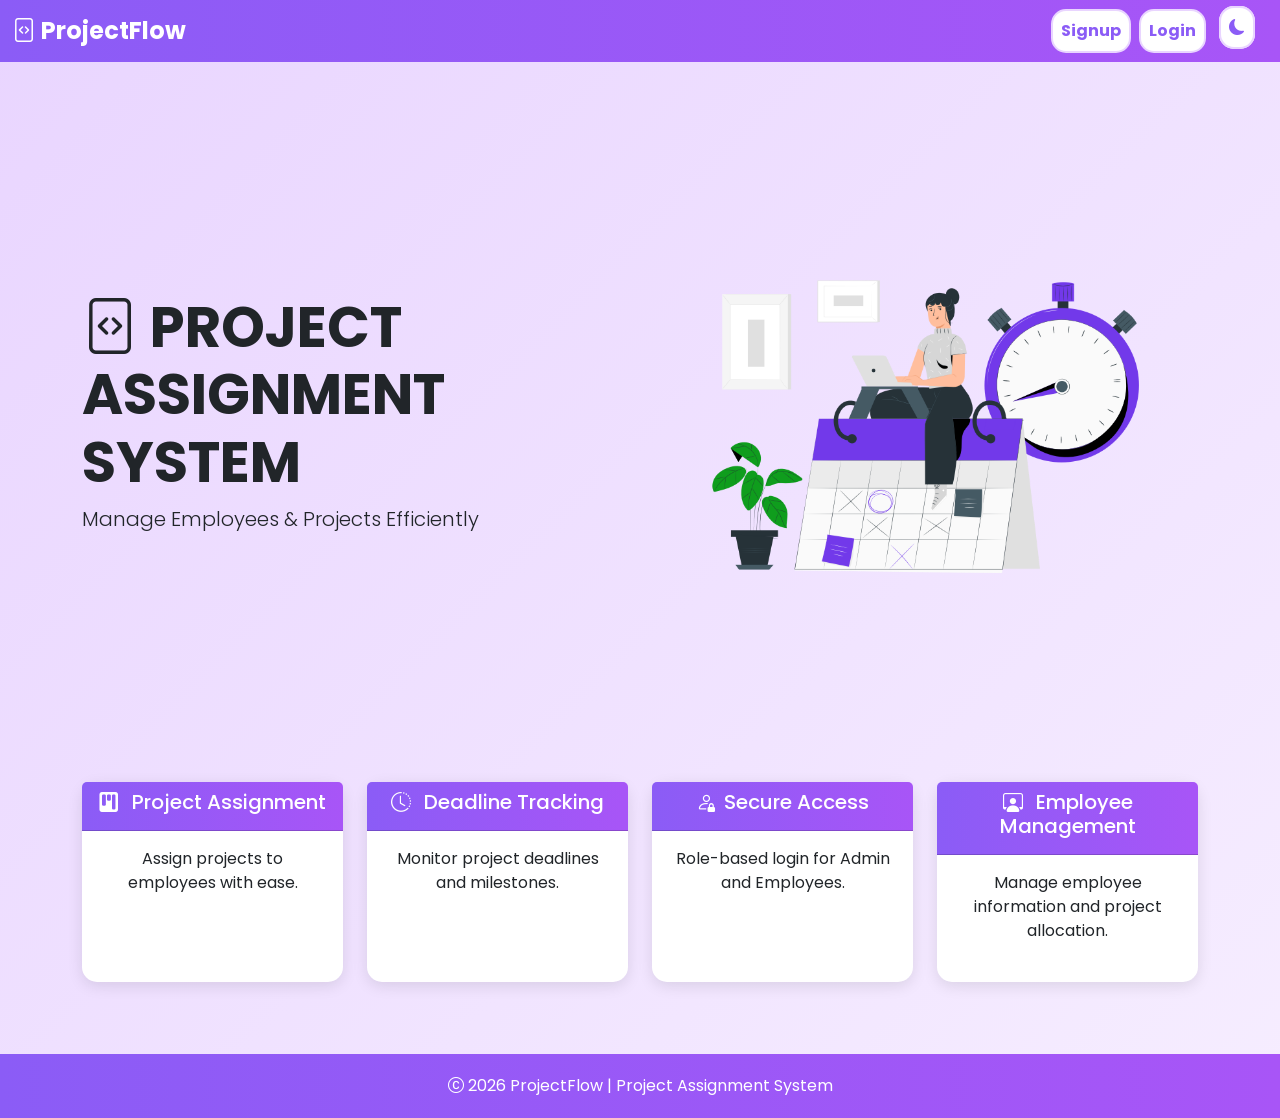
<file: index.html>
<!DOCTYPE html>
<html lang="en">
<head>
    <meta charset="UTF-8">
    <meta name="viewport" content="width=device-width, initial-scale=1.0">
    <title>Landing Page</title>
    <link href="https://cdn.jsdelivr.net/npm/bootstrap@5.3.8/dist/css/bootstrap.min.css" rel="stylesheet" integrity="sha384-sRIl4kxILFvY47J16cr9ZwB07vP4J8+LH7qKQnuqkuIAvNWLzeN8tE5YBujZqJLB" crossorigin="anonymous">
    <link rel="stylesheet" href="https://cdn.jsdelivr.net/npm/bootstrap-icons@1.13.1/font/bootstrap-icons.min.css">    
    <link rel="stylesheet" href="css/index.css">
</head>
<body>
    <div class="container-fluid" id="navContainer">
        <nav class="navbar navbar-expand-lg" id="navIndex">
            <a class="navbar-brand"><i class="bi bi-file-code"></i>  ProjectFlow</a>
            <button class="navbar-toggler" data-bs-target="#myNav" data-bs-toggle="collapse"><span class="navbar-toggler-icon"></span></button>
            <div class="collapse navbar-collapse" id="myNav">
                <ul class="navbar-nav ms-auto">
                    
                    <li class="nav-item ms-2"><a class="nav-link text-center" href="pages/signup.html" id="signupBtn">Signup</a></li>

                    <li class="nav-item ms-2"><a class="nav-link text-center" href="pages/login.html" id="loginBtn">Login</a></li>

                    <li class="nav-item"><button class="btn"><i class="bi bi-moon-fill p-2" id="themeBtn"></i></button></li>
                </ul>                
            </div>
        </nav>
    </div>

    <div class="container" id="hero-section">
        <div class="row align-items-center">
            <div class="col-12 col-md-6 ">
                <h1 class="display-4 fw-bold" id="hero-title"><i class="bi bi-file-code"></i> PROJECT ASSIGNMENT SYSTEM</h1>
                <p class="lead">Manage Employees & Projects Efficiently</p>
            </div>
            <div class="col-12 col-md-6" id="floating-img">
                <img src="assets/download.png" class="img-fluid">                
            </div>
        </div>
    </div>

    <div class="container">
        <div class="row">
            <div class="col-12 col-md-3 mb-4">
                <div class="card">
                    <div class="card-header text-center">
                        <h4 class="card-title fs-5"><i class="bi bi-kanban-fill me-2"></i> Project Assignment</h4>
                    </div>
                    <div class="card-body text-center">
                        <p>Assign projects to employees with ease.</p>
                    </div>
                </div>
            </div>

            <div class="col-12 col-md-3 mb-4">
                <div class="card">
                    <div class="card-header text-center">
                        <h4 class="card-title fs-5"><i class="bi bi-clock-history me-2"></i> Deadline Tracking</h4>

                    </div>
                    <div class="card-body text-center">
                        <p>Monitor project deadlines and milestones.</p>
                    </div>
                </div>
            </div>

            <div class="col-12 col-md-3 mb-4">
                <div class="card">
                    <div class="card-header text-center">
                        <h4 class="card-title fs-5"> <i class="bi bi-person-lock me-2 "></i>Secure Access</h4>
                    </div>
                    <div class="card-body text-center">
                        <p>Role-based login for Admin and Employees.</p>
                    </div>
                </div>
            </div>

            <div class="col-12 col-md-3 mb-4">
                <div class="card">
                    <div class="card-header text-center">
                        <h4 class="card-title fs-5"><i class="bi bi-person-workspace me-2"></i> Employee Management</h4>
                    </div>
                    <div class="card-body text-center">
                        <p>Manage employee information and project allocation.</p>
                    </div>
                </div>
            </div>       
        </div>     
    </div>


    <footer class="mt-5 text-center">
        <i class="bi bi-c-circle"></i>  2026 ProjectFlow | Project Assignment System
    </footer>

    <!-- theme  -->
    <script>
    const themeBtn = document.getElementById("themeBtn");

    const savedTheme = localStorage.getItem("theme");

    if(savedTheme === "dark"){
        document.body.classList.add("dark-mode");
        themeBtn.classList.remove("bi-moon-fill");
        themeBtn.classList.add("bi-sun-fill");
    }

    themeBtn.addEventListener("click",()=>{

        document.body.classList.toggle("dark-mode");

        if(document.body.classList.contains("dark-mode")){
            localStorage.setItem("theme","dark");
            themeBtn.classList.remove("bi-moon-fill");
            themeBtn.classList.add("bi-sun-fill");
        }
        else{
            localStorage.setItem("theme","light");
            themeBtn.classList.remove("bi-sun-fill");
            themeBtn.classList.add("bi-moon-fill");
        }

    });
    </script>
    <script src="https://cdn.jsdelivr.net/npm/bootstrap@5.3.8/dist/js/bootstrap.bundle.min.js" integrity="sha384-FKyoEForCGlyvwx9Hj09JcYn3nv7wiPVlz7YYwJrWVcXK/BmnVDxM+D2scQbITxI" crossorigin="anonymous"></script>
    
</body>
</html>
</file>
<file: css/index.css>
@import url('https://fonts.googleapis.com/css2?family=Poppins:ital,wght@0,100;0,200;0,300;0,400;0,500;0,600;0,700;0,800;0,900;1,100;1,200;1,300;1,400;1,500;1,600;1,700;1,800;1,900&display=swap');
body{
    font-family:"Poppins",sans-serif;
    background:linear-gradient(
        -45deg,
        #f3e8ff,
        #ede9fe,
        #faf5ff,
        #e9d5ff
    );
    background-size:400% 400%;
    animation:gradientMove 12s ease infinite;
}

@keyframes gradientMove{
    0%{
        background-position:0% 50%;
    }
    50%{
        background-position:100% 50%;
    }
    100%{
        background-position:0% 50%;
    }
}

#navContainer{
    background:linear-gradient(
        90deg,
        #8b5cf6,
        #a855f7
    );
}
.navbar-brand,.nav-link{
    color:white;
    font-weight:bold;
}
.navbar-brand{
    font-size:1.5rem;
}

#hero-section{
    min-height:80vh;
    display:flex;
    align-items: center;
}

#floating-img{
    animation:float 4s ease-in-out infinite;
}
@keyframes float{
    0%{
        transform: translateY(0);
    }
    50%{
        transform:translateY(-12px);
    }
    100%{
        transform:translateY(0);
    }
}

.card{
    border:none;
    border-radius:15px;
    box-shadow:0px 4px 15px rgba(0,0,0,0.1);
    height:200px;
    transition: all 0.3s ease;
}

.card:hover{
    transform:translateY(-12px);
    box-shadow:0 10px 25px rgba(0,0,0,0.15);
}
.card-header{
    background:linear-gradient(
        90deg,
        #8b5cf6,
        #a855f7
    );
    color:white;
}
footer{
    background:linear-gradient(
        90deg,
        #8b5cf6,
        #a855f7
    );
    color:white;
    padding:20px;
}

#loginBtn,
#signupBtn,
#themeBtn{
    background:white;
    color:#8b5cf6;
    border:2px solid #e9d5ff;
    border-radius:15px;
    transition:.3s;
}

#loginBtn:hover,
#signupBtn:hover,
#themeBtn:hover{
    background:#8b5cf6;
    color:white;
    transform:translateY(-2px);
}


/* dark mode */


.dark-mode{
    background:linear-gradient(
        135deg,
        #0f172a,
        #1e293b,
        #334155
    ) !important;
    color:white;
}


.dark-mode #navContainer{
    background:rgba(15,23,42,.8);
    backdrop-filter:blur(10px);
}

.dark-mode .navbar-brand,
.dark-mode .nav-link{
    color:white !important;
}

.dark-mode #hero-title{
    color:#c4b5fd;
}

.dark-mode .lead{
    color:#e2e8f0;
}

.dark-mode .card{
    background:#1e293b;
    color:white;
    border:1px solid #334155;
    box-shadow:0 15px 40px rgba(0,0,0,.4);
}

.dark-mode .card-header{
    background:#7c3aed;
    color:white;
}

.dark-mode .card:hover{
    box-shadow:0 20px 45px rgba(0,0,0,.5);
}

.dark-mode footer{
    background:rgba(15,23,42,.8);
    backdrop-filter:blur(10px);
    color:white;
}


.dark-mode #loginBtn,
.dark-mode #signupBtn,
.dark-mode #themeBtn{
    background:#7c3aed;
    color:white;
    border:none;
}

.dark-mode #loginBtn:hover,
.dark-mode #signupBtn:hover,
.dark-mode #themeBtn:hover{
    background:white;
    color:#7c3aed !important;
}


#themeToggle{
    width:45px;
    height:45px;
    border-radius:50%;
    border:none;
    background:white;
}

#themeToggle:focus,
#themeToggle:active{
    box-shadow:none !important;
    outline:none !important;
}

.dark-mode .navbar-toggler{
    border-color:white;
}

.dark-mode .navbar-toggler-icon{
    filter:invert(1);
}


body,
#navContainer,
.card,
.card-header,
footer,
#loginBtn,
#signupBtn,
#themeToggle{
    transition:0.3s;
}



@media(max-width:576px){
    #myNav{
        width:100%;
        text-align: center;
    }
    .nav-item{
        margin:8px 0;
    }
    #loginBtn,#signupBtn{
        width:60%;
        display:inline-block;
    }
    #themeBtn{
        width:100%;
        display:inline-block;

    }

}

/* TABLET */

@media (max-width: 992px){

    #hero-section{
        min-height:auto;
        padding:60px 0;
        text-align:center;
    }

    #floating-img{
        margin-top:30px;
    }

    .card{
        height:auto;
        min-height:180px;
    }
}

/* MOBILE*/

@media (max-width: 768px){

    .navbar-brand{
        font-size:1.3rem;
    }

    #hero-section{
        padding:40px 0;
        text-align:center;
    }

    #hero-title{
        font-size:2rem;
    }

    .lead{
        font-size:1.1rem;
    }

    #floating-img img{
        max-width:80%;
        margin-top:20px;
    }

    .card{
        height:auto;
        min-height:170px;
    }

    .card-header{
        padding:15px;
    }
}

/* SMALL MOBILE*/

@media (max-width: 576px){

    .navbar-brand{
        font-size:1.1rem;
    }

    #hero-title{
        font-size:1.6rem;
        line-height:1.4;
    }

    .lead{
        font-size:1rem;
    }

    #floating-img img{
        max-width:90%;
    }

    #loginBtn,
    #signupBtn{
        width:100%;
    }

    #themeBtn{
        width:100%;
    }

    .card{
        min-height:150px;
    }

    .card-title{
        font-size:1rem !important;
    }

    footer{
        font-size:14px;
        padding:15px;
    }
}
</file>
